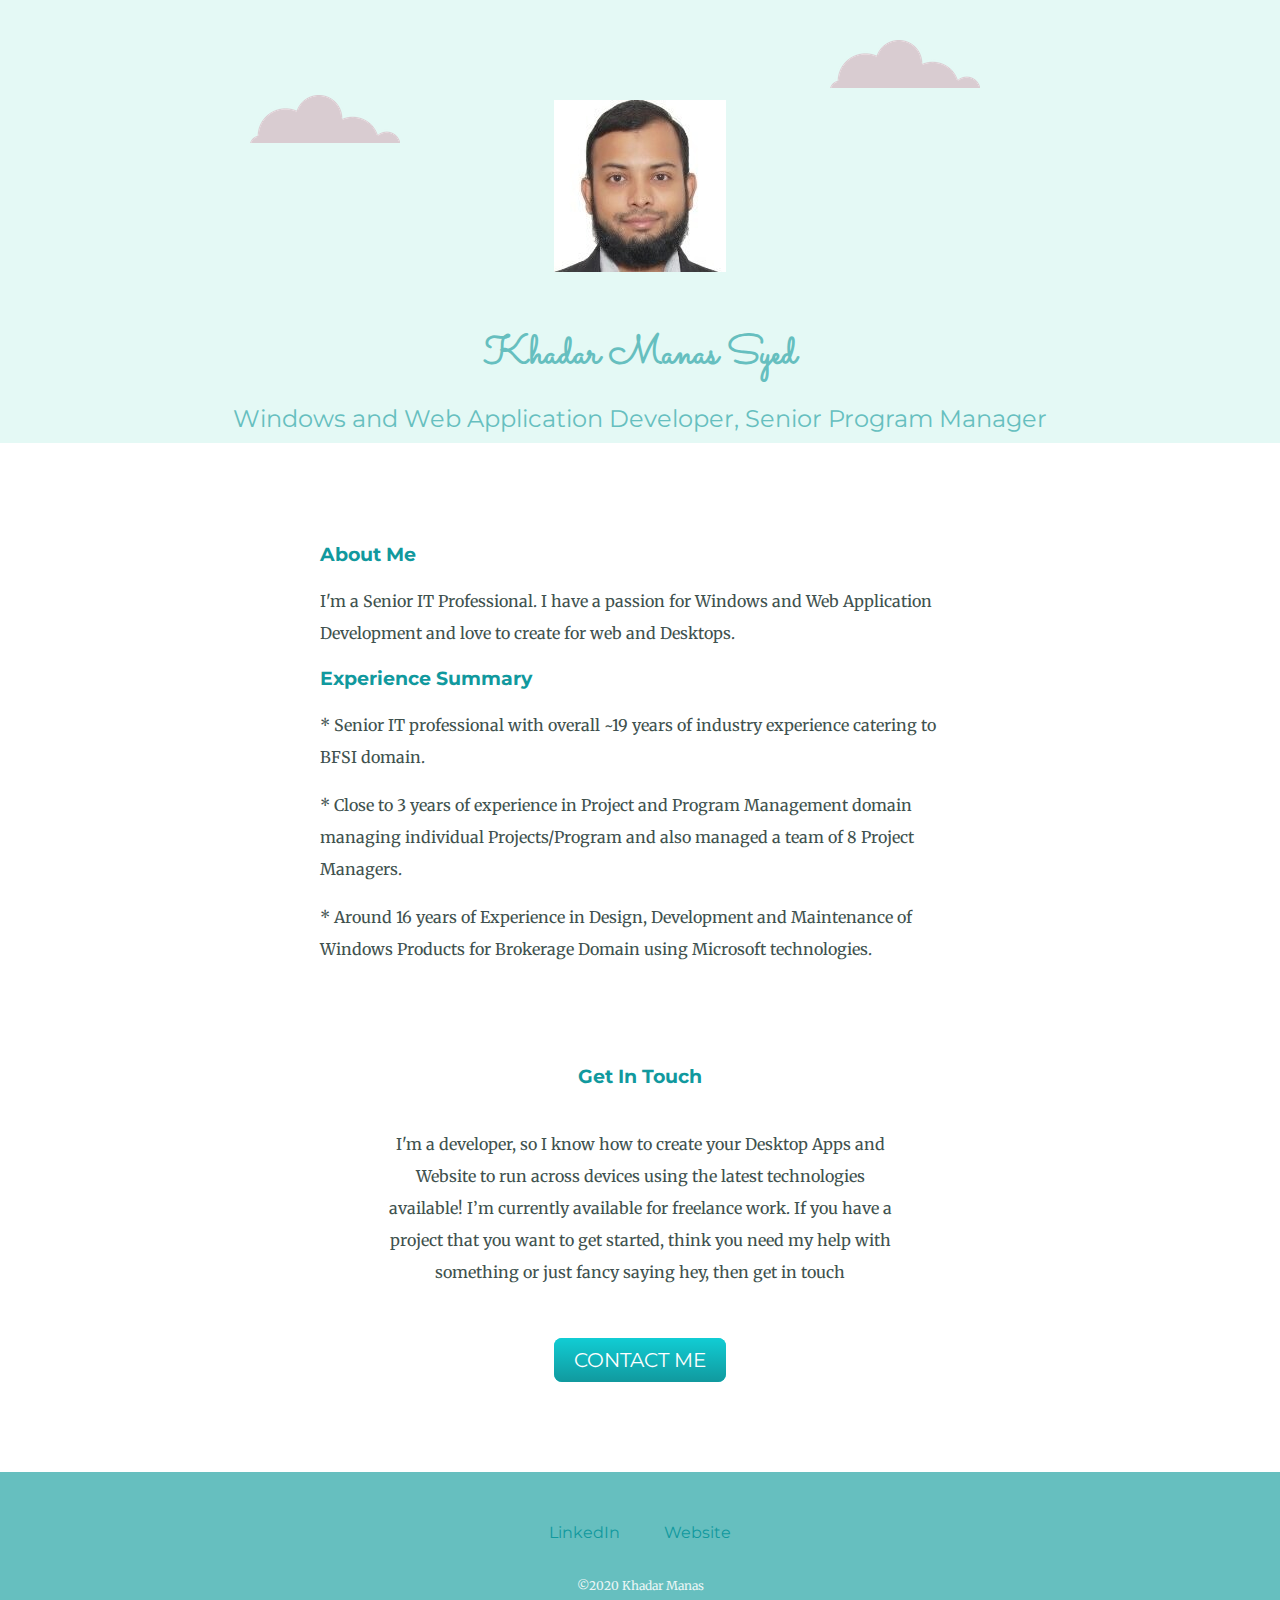
<file: index.html>
<!DOCTYPE html>
<html>

<head>
  <meta charset="utf-8">
  <title>Khadar Manas - Senior IT Professional</title>
  <link rel="stylesheet" href="css/styles.css">
  <link href="https://fonts.googleapis.com/css?family=Merriweather|Montserrat|Sacramento" rel="stylesheet">
  <link rel="icon" href="favicon.ico">

  <meta name="description" content="The portfolio of Khadar Manas, Windows and Web Application Developer, Senior Program Manager" />
	<meta name="keywords" content="Khadar, Manas, Khadar Manas, web design, graphic design, websites, graphics, illustration, freelance, developer, Windows, Project Manager, Program Manager, Manager, Delivery Manager, Product Manager" />
	<meta name="robots" content="index, follow" />
</head>

<body>
  <div class="top-container">
    <img class="top-cloud" src="images/cloud.png" alt="cloud">
    
    <div class="profile">
      <img src="images/Khadar.png" alt="angela-profile-img">
      <h1>Khadar Manas Syed</h1>
      <p class="intro"> </p>
    </div>
    <img class="bottom-cloud" src="images/cloud.png" alt="cloud">
    <h2> Windows and Web Application Developer, Senior Program Manager</h2>
  </div>

  <div class="middle-container">
       
    <div class="skills">
      <div class="skill-row">
        
        <h3>About Me</h3>
        <p> I'm a Senior IT Professional. I have a passion for Windows and Web Application Development and love to create for web and Desktops.</p>

        <h3>Experience Summary</h3>
        <p>* Senior IT professional with overall ~19 years of industry experience catering to BFSI domain.</p> 
        <p>* Close to 3 years of experience in Project and Program Management domain managing individual Projects/Program and also managed a team of 8 Project Managers.</p>
        <p>* Around 16 years of Experience in Design, Development and Maintenance of Windows Products for Brokerage Domain using Microsoft technologies.</p>
      </div>
      <div class="skill-row">
        
      </div>
    </div>
    
    <div class="contact-me">
      <h3>Get In Touch</h3>
      <p class="contact-message">I'm a developer, so I know how to create your Desktop Apps and Website to run across devices using the latest technologies available! I’m currently available for freelance work. If you have a project that you want to get started, think you need my help with something or just fancy saying hey, then get in touch</p>
      <a class="btn" href="mailto:sk_manas@yahoo.co.uk">CONTACT ME</a>
    </div>
  </div>

  <div class="bottom-container">
    <a class="footer-link" href="https://in.linkedin.com/in/khadar-manas-syed-1b68071b">LinkedIn</a>
    <a class="footer-link" href="https://khadarmanas.github.io/MySite/">Website</a>
    <p class="copyright">©2020 Khadar Manas </p>
  </div>


  <script src="http://code.jquery.com/jquery-1.10.2.min.js"></script>

	<script>
  (function(i,s,o,g,r,a,m){i['GoogleAnalyticsObject']=r;i[r]=i[r]||function(){
  (i[r].q=i[r].q||[]).push(arguments)},i[r].l=1*new Date();a=s.createElement(o),
  m=s.getElementsByTagName(o)[0];a.async=1;a.src=g;m.parentNode.insertBefore(a,m)
  })(window,document,'script','//www.google-analytics.com/analytics.js','ga');

  ga('create', 'UA-45121803-1', 'https://khadarmanas.github.io/MySite/');
  ga('send', 'pageview');

</script>

</body>

</html>
</file>
<file: css/styles.css>
body {
  color: #40514E;
  margin: 0;
  text-align: center;
  font-family: 'Merriweather', serif;
}

h1 {
  color: #66BFBF;
  font-size: 2.5rem;
  margin: 50px auto 0 auto;
  font-family: 'Sacramento', cursive;
}

h2 {
  color: #66BFBF;
  font-family: 'Montserrat', sans-serif;
  font-size: 1.5rem;
  font-weight: normal;
  padding-bottom: 10px;
}

h3 {
  color: #11999E;
  font-family: 'Montserrat', sans-serif;
}

p {
  line-height: 2;
}

hr {
  border: dotted #EAF6F6 6px;
  border-bottom: none;
  width: 4%;
  margin: 100px auto;
}

a{
  color: #11999E;
  font-family: 'Montserrat', sans-serif;
  margin: 10px 20px;
  text-decoration: none;
}

a:hover {
  color: #EAF6F6;
}

.top-container {
  background-color: #E4F9F5;
  position: relative;
  padding-top: 100px;
}

.middle-container {
  margin: 100px 0;
}

.bottom-container {
  background-color: #66BFBF;
  padding: 50px 0 20px;
}

.skill-row {
  width: 50%;
  margin: 100px auto 100px auto;
  text-align: left;
}

.pro {
  text-decoration: underline;
}

.intro {
  width: 30%;
  margin: auto;
}

.contact-message {
  width: 40%;
  margin: 40px auto 60px;
}

.copyright {
  color: #EAF6F6;
  font-size: 0.75rem;
  padding: 20px 0;
}

.top-cloud {
  position: absolute;
  right: 300px;
  top: 40px;
}

.bottom-cloud {
  position: absolute;
  left: 250px;
  bottom: 300px;
}

.code-img {
  width: 25%;
  float: left;
  margin-right: 30px;
}

.chilli-img {
  width: 25%;
  float: right;
  margin-left: 30px;
}

.btn {
  background: #11cdd4;
  background-image: -webkit-linear-gradient(top, #11cdd4, #11999e);
  background-image: -moz-linear-gradient(top, #11cdd4, #11999e);
  background-image: -ms-linear-gradient(top, #11cdd4, #11999e);
  background-image: -o-linear-gradient(top, #11cdd4, #11999e);
  background-image: linear-gradient(to bottom, #11cdd4, #11999e);
  -webkit-border-radius: 8;
  -moz-border-radius: 8;
  border-radius: 8px;
  font-family: 'Montserrat', sans-serif;
  color: #ffffff;
  font-size: 20px;
  padding: 10px 20px 10px 20px;
  text-decoration: none;
}

.btn:hover {
  background: #30e3cb;
  background-image: -webkit-linear-gradient(top, #30e3cb, #2bc4ad);
  background-image: -moz-linear-gradient(top, #30e3cb, #2bc4ad);
  background-image: -ms-linear-gradient(top, #30e3cb, #2bc4ad);
  background-image: -o-linear-gradient(top, #30e3cb, #2bc4ad);
  background-image: linear-gradient(to bottom, #30e3cb, #2bc4ad);
  text-decoration: none;
}
</file>
